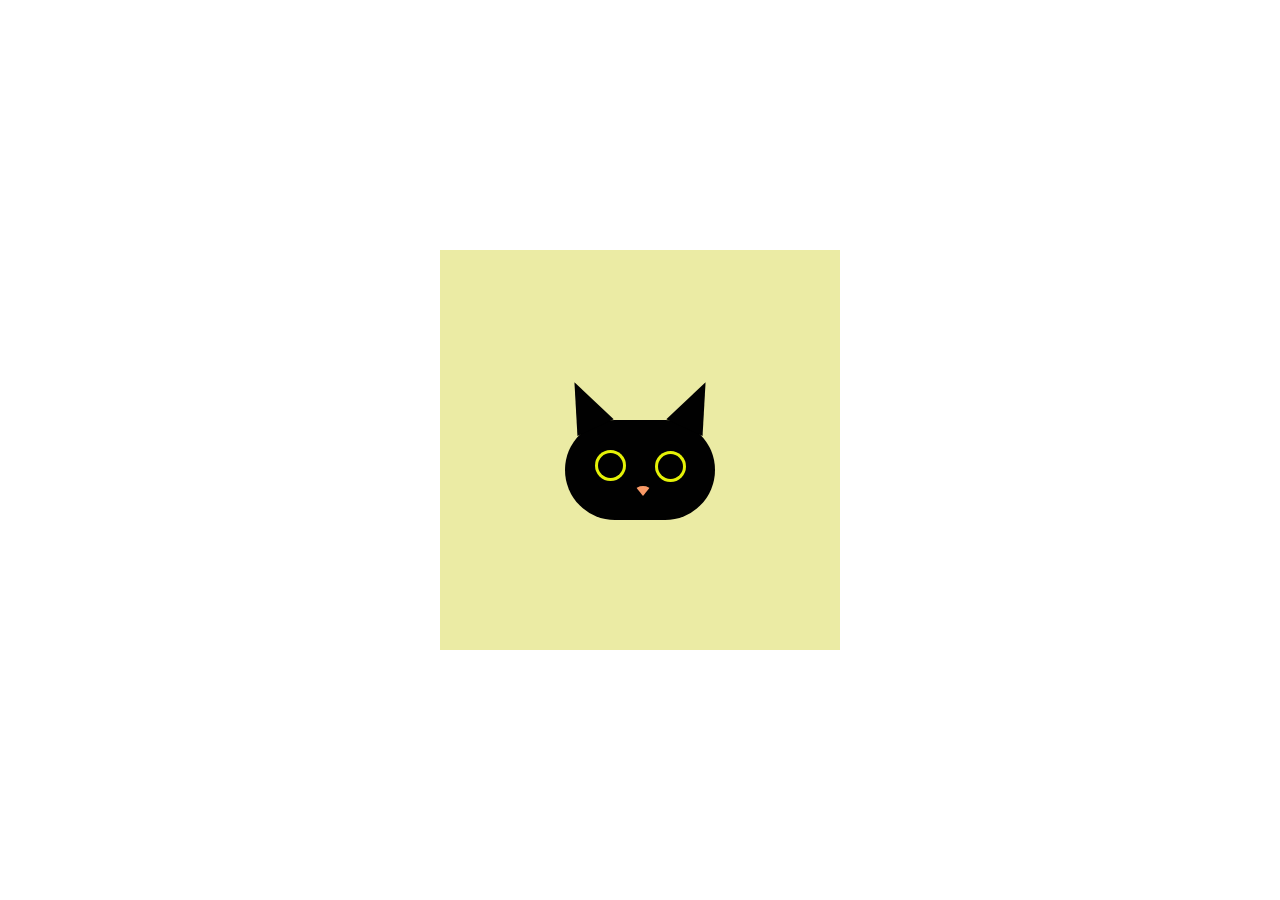
<file: css pure art/cat/index.html>
<!DOCTYPE html>
<html lang="en">

<head>
  <title>Cat - Pure Css</title>
  <link rel="stylesheet" href="./style.css">

</head>

<body>
  <div class="container">
    <div class="container1">
      <div class="cat">
        <div class="head">
          <div class="earl"> </div>
          <div class="earr"> </div>
          <div class="eyel">
            <div class="eye"></div>
          </div>
          <div class="eyer">
            <div class="eye"> </div>
            <div class="nose"> </div>
          </div>
        </div>
      </div>
    </div>

  </div>
</body>

</html>
</file>
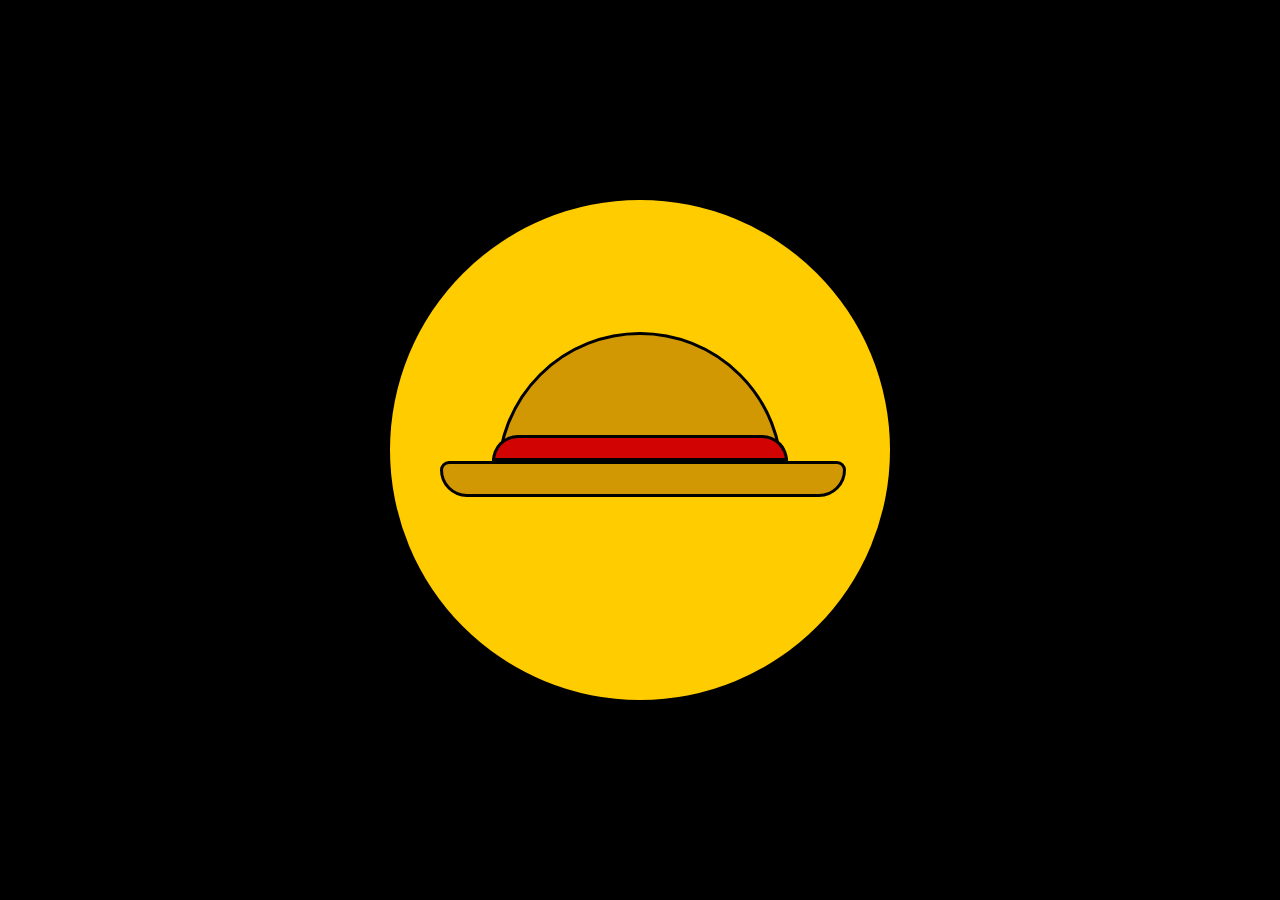
<file: css pure art/hat/index.html>
<!DOCTYPE html>
<html lang="en">

<head>
  <title>straw hat- CSS ART</title>
  <link rel="stylesheet" href="./style.css">
</head>
<body>
  <div class="canva">
    <div class="circle">
      <div class="hat">
        <div class="red"> </div> 
        <div class="aba"> </div> 
    </div>  
 </div>
</div>
</body>
</html>
</file>
<file: css pure art/cat/style.css>
body {
    padding: 0;
    margin: 0;
  }
  .container {
    height: 400px;
    width: 400px;
    background-color: #ebeba4;
    position: absolute;
    margin: auto;
    top: 0;
    bottom: 0;
    left: 0;
    right: 0;
  }
  
  .cat {
    position: relative;
  
    top: 170px;
    left: 125px;
  }
  .head {
    background-color: #010101;
    height: 100px;
    width: 150px;
    border-radius: 90px;
  }
  
  .earr,
  .earl {
    height: 0;
    width: 0;
    border-bottom: 50px solid #010101;
    border-left: 20px solid transparent;
    border-right: 20px solid transparent;
    position: relative;
  }
  
  .earr {
    bottom: 90px;
    left: 110px;
    transform: rotate(25deg);
  }
  
  .earl {
    bottom: 40px;
    transform: rotate(-25deg);
  }
  
  .eyer,
  .eyel {
    background-color: #e5f207;
    height: 31px;
    width: 31px;
    border-radius: 100px;
    position: relative;
  }
  .eyel {
    bottom: 70px;
    left: 30px;
  }
  .eyer {
    bottom: 100px;
    left: 90px;
  }
  
  .eye {
    height: 25px;
    width: 25px;
    background-color: #010101;
    border-radius: 100px;
    position: relative;
    top: 3px;
    left: 3px;
  }
  
  .nose {
    height: 0;
    width: 0;
    border-top: 10px solid #f99a67;
    border-left: 8px solid transparent;
    border-right: 8px solid transparent;
    border-radius: 50%;
    position: relative;
    bottom: -10px;
    left: -20px;
  }
</file>
<file: css pure art/hat/style.css>
body {
    margin: 0;
    padding: 0;
  }

.canva{
    background: #000000;
    height: 100vh;
    width: 100vw;
    display: flex;
    align-items: center;
    justify-content: center;
    position: relative;
  }

  .circle {
    position: absolute;
    width: 500px;
    height:  500px;
    background: #FFCC00;
    border-radius: 50%; 
    display: flex;
    align-items: center;
    justify-content: center;
  }

  .hat {
    position: relative;
    background: #D19803;
    width: 280px;
    height: 150px;
    top:-40px;
    align-items: center; 
    border-top-left-radius: 300px;
    border-top-right-radius: 300px;
   border: 3px solid #000000;
  }
  .aba{
        position: relative;
        background:  #D19803;
        width: 400px;
        height: 30px;
        align-items: center; 
        border-radius: 100px;
        border-bottom-left-radius: 300px;
        border-bottom-right-radius: 300px;
        top:  100px;
        right:60px; 
        border-color: #000000;
        border: 3px solid #000000;
}

.red{
    position: relative;
    background:  #d10303;
    width: 290px;
    height: 20px;
    align-items: center; 
    border-top-left-radius: 30px;
    border-top-right-radius:30px;
    border: 3px solid #000000;
    top:  100px;
    right:8px;
  
}
</file>
